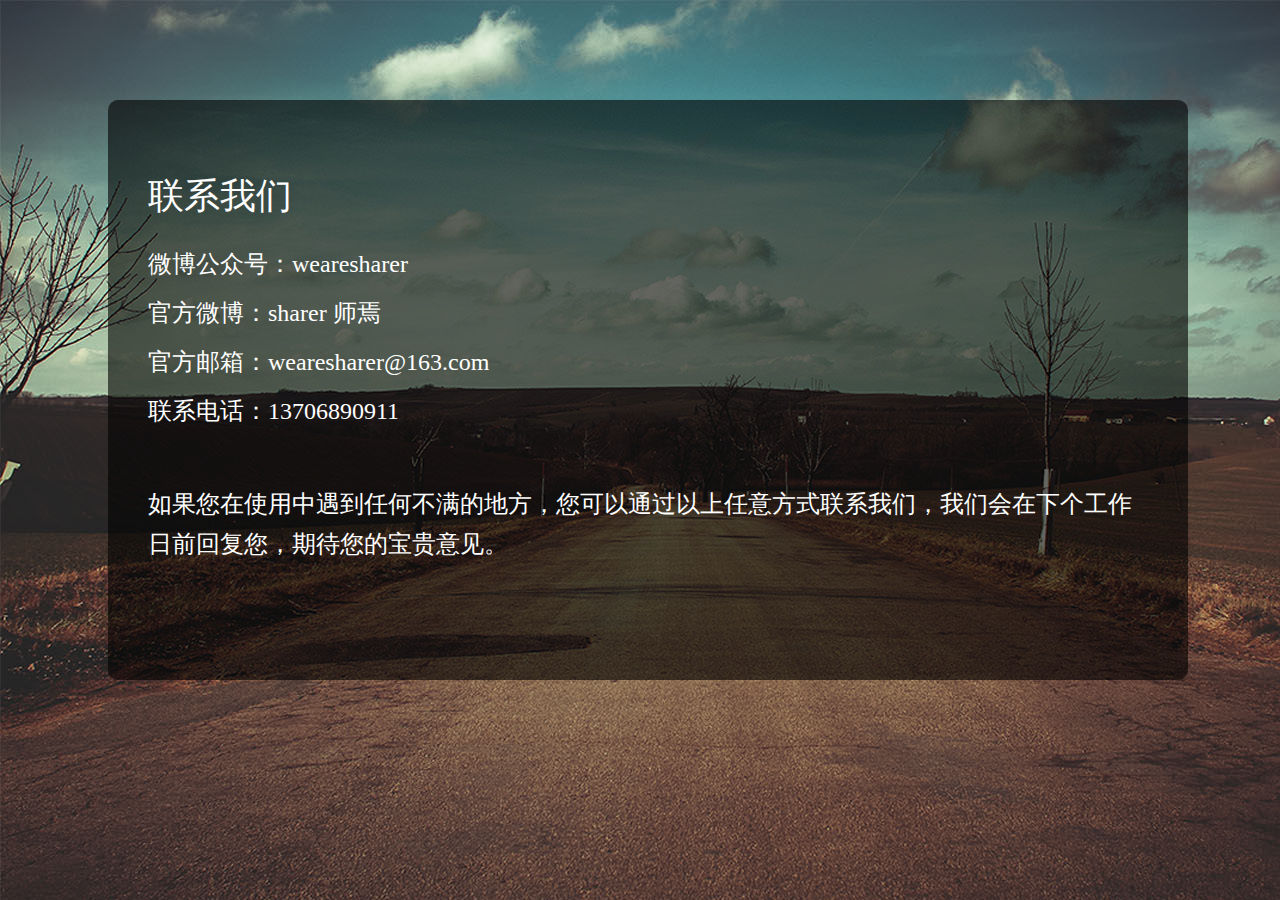
<file: html_project/contact/html/contact.html>
<!DOCTYPE html PUBLIC "-//W3C//DTD XHTML 1.0 Transitional//EN" "http://www.w3.org/TR/xhtml1/DTD/xhtml1-transitional.dtd">
<html xmlns="http://www.w3.org/1999/xhtml">
<head>
<meta http-equiv="Content-Type" content="text/html; charset=gb2312" />
<title>��ϵ����</title>
<link href="../css/contact.css" rel="stylesheet" type="text/css" />
</head>

<body>
   <div class="main">
      <div class="title"><p>��ϵ����</p></div>
	  <div class="content">
	  <p>΢�����ںţ�wearesharer</p>
	  <p>�ٷ�΢����sharer ʦ��</p>
	  <p>�ٷ����䣺wearesharer@163.com</p>
	  <p>��ϵ�绰��13706890911</p>
	  </div>
	  <div class="down"><p>�������ʹ���������κβ����ĵط���������ͨ���������ⷽʽ��ϵ���ǣ����ǻ����¸�������ǰ�ظ������ڴ����ı��������</p></div>
   </div>
</body>
</html>
</file>
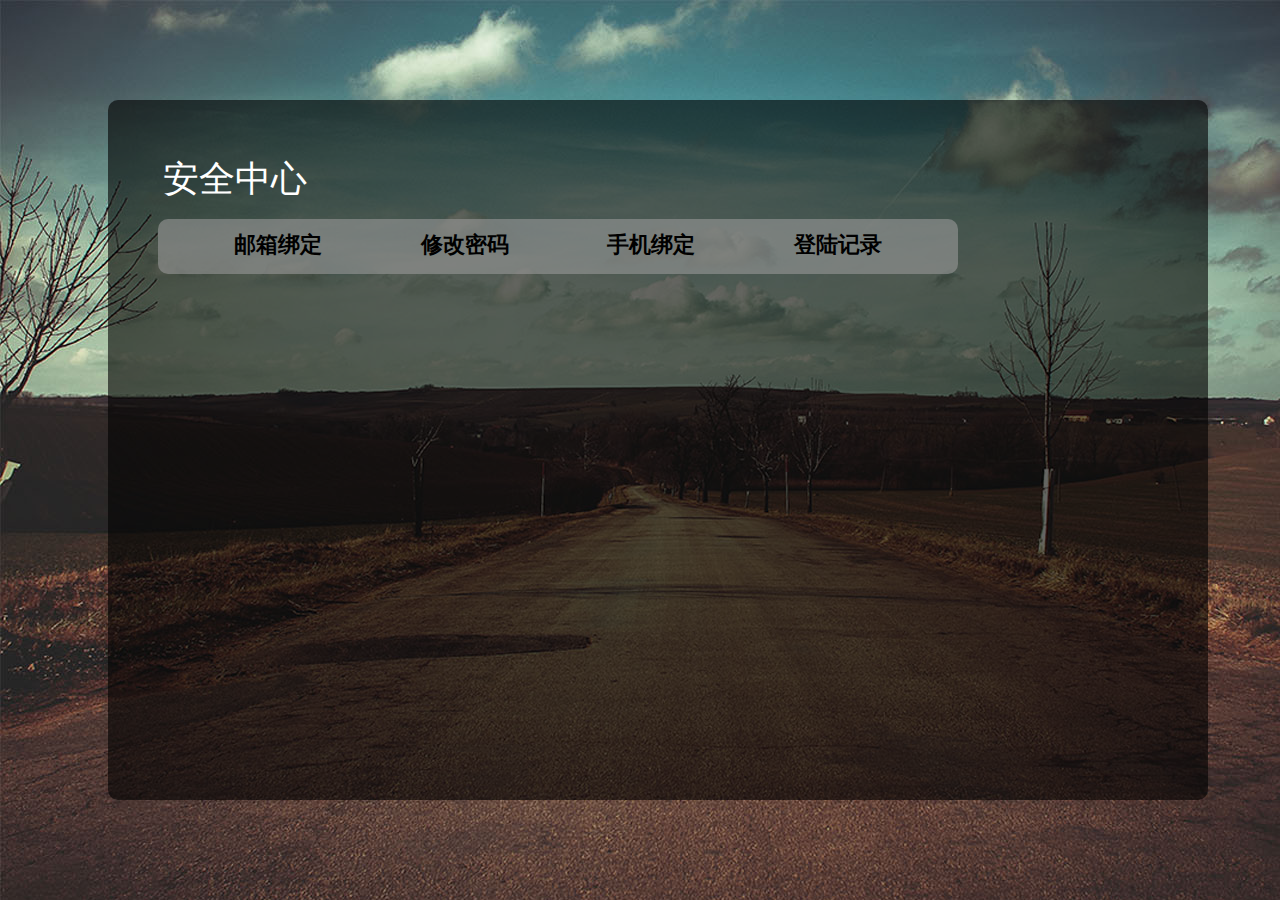
<file: html_project/password/html/password.html>
<!DOCTYPE html PUBLIC "-//W3C//DTD XHTML 1.0 Transitional//EN" "http://www.w3.org/TR/xhtml1/DTD/xhtml1-transitional.dtd">
<html xmlns="http://www.w3.org/1999/xhtml">
<head>
<meta http-equiv="Content-Type" content="text/html; charset=gb2312" />
<title>��ȫ����</title>
<link href="../css/password.css" rel="stylesheet" type="text/css" />
</head>
<script>
  function show(s)
 {
        for(var i=1;i<=4;i++){
            document.getElementById("div"+i).style.display = "none";
        }
		document.getElementById("div"+s).style.display = "";
 }
function hidden(s){
document.getElementById("div"+s).style.display="none";
//alert(document.getElementById("div").style.display)
}
</script>
<style>
.ratio{
background:#000000;
}
</style>
<body class="body">
<div id="main" class="main">
     <div class="title"><span>��ȫ����</span></div>
	 <div class="choice">
		        <input type="button" onclick="show(1)" name="mail" value="�����"/>
				<input type="button" onclick="show(2)" name="password" value="�޸�����"/>
				<input type="button" onclick="show(3)" name="telephone" value="�ֻ���"/>
				<input type="button" onclick="show(4)" name="login" value="��½��¼"/>
	</div>
	<div id="div1"  style="display:none" class="message">
			   <p><span>������</span></p>
			   <p><span><input type="text" /><input type="submit" value="������֤��"/></span></p>
			   <p><span><input type="text" placeholder="������֤��" /><input type="submit" value="ȷ��"/></span></p>
	</div>
    <div id="div2" style="display:none" class="message">
	           <div width=100px><p>������</p></div>
			   <p><input type="text" /></p>
			   <p>������</p>
			   <p><input type="text" /></p>
			   <p>ȷ������</p>
			   <p><input type="text"/></p>
			   <p><span><input type="submit" value="ȷ��" /></span><span><input type="reset" value="ȡ��" /></span></p>
	</div>
    <div id="div3" style="display:none" class="message">
	            <p><span>�ֻ���</span></p>
			   <p><span><input type="text" /><input type="submit" value="������֤��"/></span></p>
			   <p><span><input type="text" placeholder="������֤��" /><input type="submit" value="ȷ��"/></span></p>
	</div>
	<div id="div4" style="display:none"></div>
</div>
</body>
</html>
</file>
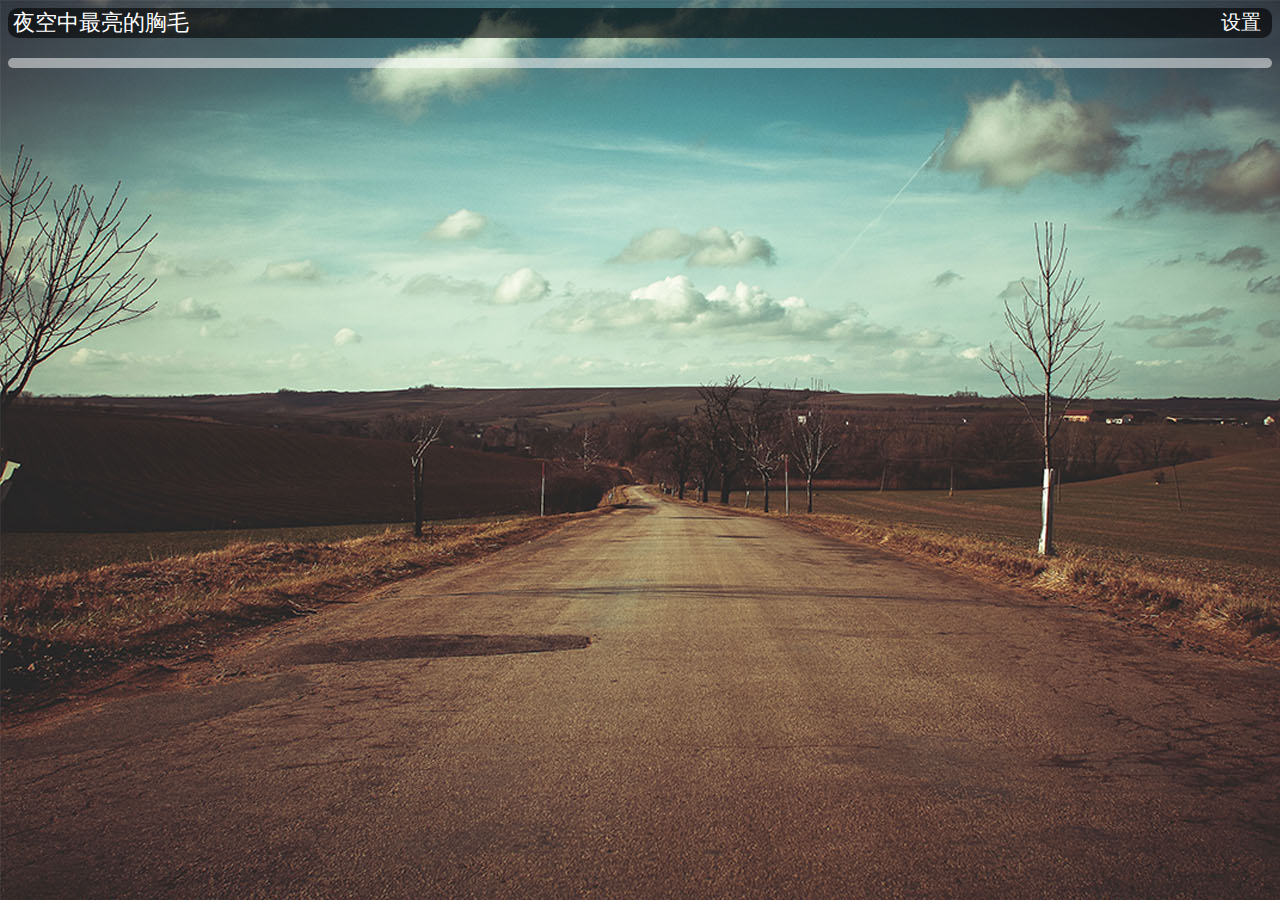
<file: html_project/personal/html/left.html>
<!DOCTYPE html PUBLIC "-//W3C//DTD XHTML 1.0 Transitional//EN" "http://www.w3.org/TR/xhtml1/DTD/xhtml1-transitional.dtd">
<html xmlns="http://www.w3.org/1999/xhtml">
<head>
<meta http-equiv="Content-Type" content="text/html; charset=gb2312" />
<title>�ޱ����ĵ�</title>
<link href="../css/personal.css" rel="stylesheet" type="text/css" />
</head>

<body>
		<div id="name">
			<span>ҹ������������ë</span><input type="button" value="����" />
		</div>
		<div id="information">
		    <div class="information"></div>
		    <div id="skill"></div>
			<div id="resume"></div>
			<div id="telephone"></div>
			<div id="activity"></div>
		</div>	
</body>
</html>
</file>
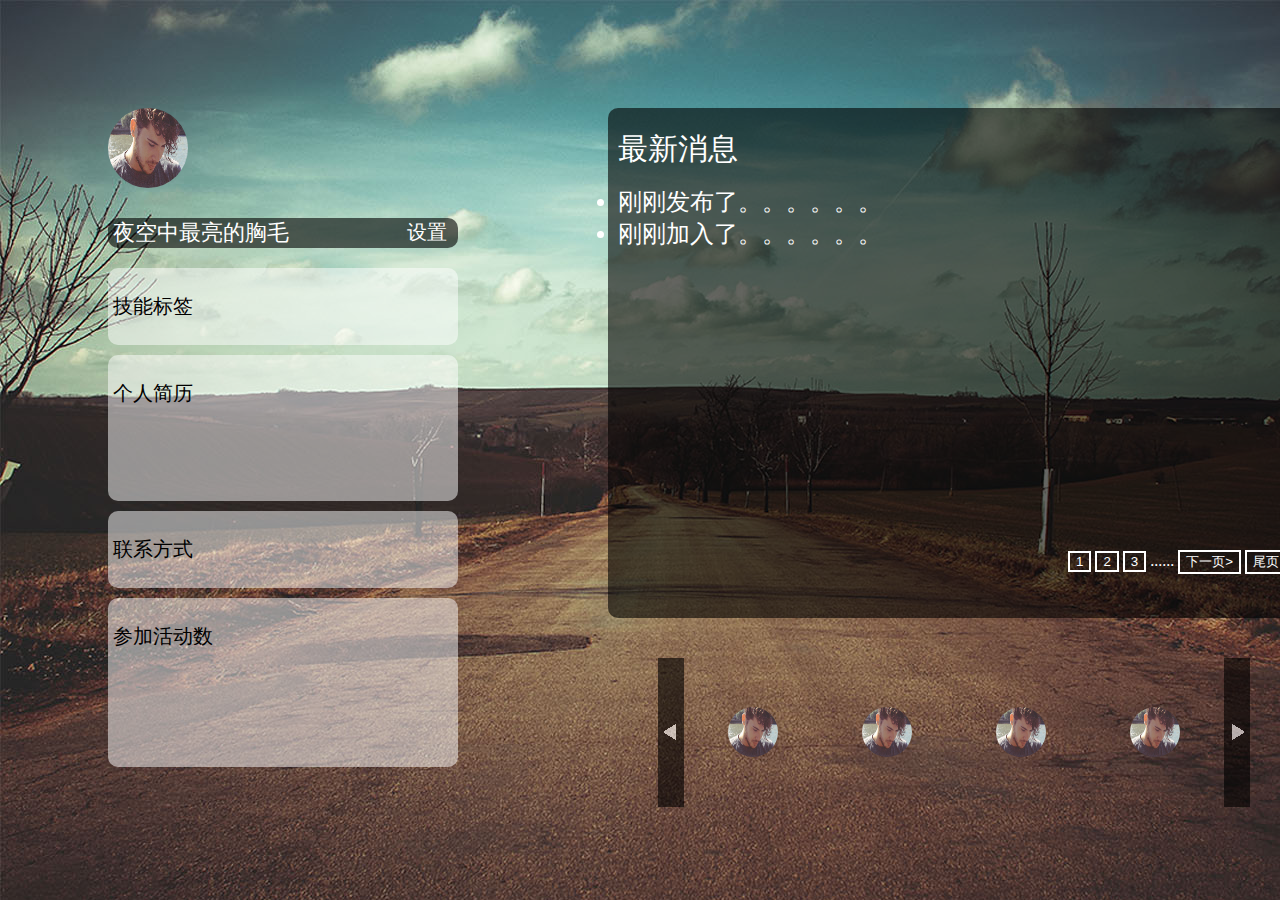
<file: html_project/personal/html/personal.html>
<!DOCTYPE html PUBLIC "-//W3C//DTD XHTML 1.0 Transitional//EN" "http://www.w3.org/TR/xhtml1/DTD/xhtml1-transitional.dtd">
<html xmlns="http://www.w3.org/1999/xhtml">
<head>
<meta http-equiv="Content-Type" content="text/html; charset=gb2312" />
<title>��������</title>
<link href="../css/personal.css" rel="stylesheet" type="text/css" />
</head>

<body>
    <div id="left">
		<div id="img">
		    <input type="image" src="../resource/id.jpg" class="head1"/>
		</div>
		<div id="name">
			<span>ҹ������������ë</span><input type="button" value="����" />
		</div>
		<div id="information">
		    <div id="skill" class="information"><p>���ܱ�ǩ</p></div>
			<div id="resume" class="information"><p>���˼���<br /><br /><br /><br /></p></div>
			<div id="telephone" class="information"><p>��ϵ��ʽ</p></div>
			<div id="activity" class="information"><p>�μӻ��<br /><br /><br /><br /><br /></p></div>
		</div>	
	</div>
	<div id="right">
	    <div id="top">
		     <p><span class="new">������Ϣ</span></p>
			 <span><li>�ոշ����ˡ�����������</li></span>
			 <span><li>�ոռ����ˡ�����������</li></span>
			 <div id="page" class="choice">
			     <input type="button" value="1" class="page"/>
				 <input type="button" value="2" class="page"/>
				 <input type="button" value="3" class="page"/>
				 ......
				 <input type="button" value="��һҳ>" class="page"/>
				 <input type="button" value="βҳ" class="page"/>
			 </div>
		</div>
		<div id="bottom">
		     <input type="image" src="../resource/left.jpg" class="page2"/>
			 <input type="image" src="../resource/id.jpg" class="head2"/>
			 <input type="image" src="../resource/id.jpg" class="head2"/>
			 <input type="image" src="../resource/id.jpg" class="head2"/>
			 <input type="image" src="../resource/id.jpg" class="head2"/>
			 <input type="image" src="../resource/right.jpg" class="page2"/>
		</div>
	</div>
</body>
</html>
</file>
<file: html_project/contact/css/contact.css>
body{
background-image:url(../resource/background.jpg);
}
.main{
color:#FFFFFF;
background-color:rgba(0,0,0,0.6);
width:1000px;
height:500px;
margin-left:100px;
margin-top:100px;
padding:40px;
border-radius:10px; 
}
.title{
opacity:1;
color:#FFFFFF;
line-height:40px;
font-size:36px;
font-family:'Microsoft YaHei UI';
}
.content{
opacity:1;
font-size:24px;
font-family:'Microsoft YaHei UI';
line-height:25px;
color:#FFFFFF;
}
.down{
opacity:1;
font-size:24px;
font-family:'Microsoft YaHei UI';
color:#FFFFFF;
line-height:40px;
margin-top:60px;
}
</file>
<file: html_project/password/css/password.css>
.message p{
width:auto;
}
.body{
background-image:url(../resouce/background.jpg);
font-family:'΢���ź�';
}
.main{
color:#FFFFFF;
background-color:rgba(0,0,0,0.6);
width:1000px;
height:600px;
margin-left:100px;
margin-top:100px;
padding:50px;
border-radius:10px; 
}
.title{
text-align:left;
font-size:36px;
color:#FFFFFF;
padding:5px;
}
.choice{
color:#000000;
background-color:rgba(153,153,153,0.6);
height:50px;
width:800px;
margin-top:10px;
padding-top:5px;
text-align:center;
border-radius:10px; 
font-size:26px;
font-weight:bold;
}
.choice input[type=button]{
font-size:22px;
font-weight:bolder;
border: solid 1px rgba(0,0,0,0);
color:#000000;
background:rgba(0,0,0,0);
padding:5px;
width:auto;
height:40px;
margin-left:5%;
margin-right:5%;
font-family:'΢���ź�';
}
.message input[type=submit]{
color:#FFFFFF;
opacity:1.0;
background:#333333;
padding:5px 20px 5px 20px;
width:auto;
height:40px;
margin-left:10px;
margin-right:20px;
border-radius:15px; 
border: solid 1px #333333;
font-family:'΢���ź�';
}
.message input[type=reset]{
opacity:1.0;
color:#000000;
background:#FFFFFF;
border: solid 1px #FFFFFF;
padding:5px 20px 5px 20px;
width:auto;
height:40px;
opacity:0.6;
border-radius:5px; 
font-family:'΢���ź�';
}
.message input[type=text]{
border-style:solid;
border-color:#000000;
background-color:rgba(153,153,153,0);
height:30px;
width:200px;
}
.message{
background-color:rgba(153,153,153,0.6);
color:#000000;
text-align:left;
width:400px;
height:auto;
padding:20px;
margin-top:70px;
font-size:18px;
font-weight:bold;
border-radius:10px; 
}
</file>
<file: html_project/personal/css/personal.css>
body {
	background-image:url(../resource/background.jpg);
	font-family:'΢���ź�';
}
div#left{
width:350px;
float:left;
position:absolute;
padding-left:100px;
padding-right:100px;
}
div#img{
margin-top:100px;
}
div#name{
color:#FFFFFF;
background-color:rgba(0,0,0,0.6);
font-size:22px;
font-family:'Microsoft YaHei UI';
border-radius:10px;
padding-left:5px;
padding-right:5px;
margin-bottom:20px;
}
div#name input[type=button]{
color:#FFFFFF;
border:2px rgba(0,0,0,0);
background-color:rgba(0,0,0,0);
font-size:20px;
font-family:'����';
float:right;
}
.information{
background-color:rgba(255,255,255,0.5);;
padding-left:5px;
padding-top:5px;
padding-bottom:5px;
padding-right:5px;
border-radius:10px;
margin-top:10px;
margin-bottom:10px;
font-size:20px;
font-family:'����';
}
div#right{
position:absolute;
float:left;
}
div#top{
position:absolute;
height:500px;
width:700px;
margin-top:100px;
margin-left:600px;
color:#FFFFFF;
background-color:rgba(0,0,0,0.6);
padding-left:10px;
padding-top:5px;
padding-bottom:5px;
padding-right:5px;
border-radius:10px;
}
div#bottom{
margin-top:650px;
margin-left:650px;
margin-right:80px;
width:600px;
}
span li{
font-size:24px;
}
.time{
font-size:18px;
}
.new{
font-size:30px;
}
.choice{
float:right;
position:absolute;
margin-top:300px;
margin-left:450px;
background-color:rgba(0,0,0,0);
}
.choice .page{
background-color:rgba(0,0,0,0);
color:#FFFFFF;
border:2px solid #FFFFFF;
}
.page2{
opacity:0.6;
}
.head1{
height:80px;
width:80px;
border-radius:40px;
margin-right:40px;
margin-bottom:30px;
}
.head2{
height:50px;
width:50px;
border-radius:25px;
margin-left:40px;
margin-right:40px;
margin-bottom:50px;
}
</file>
